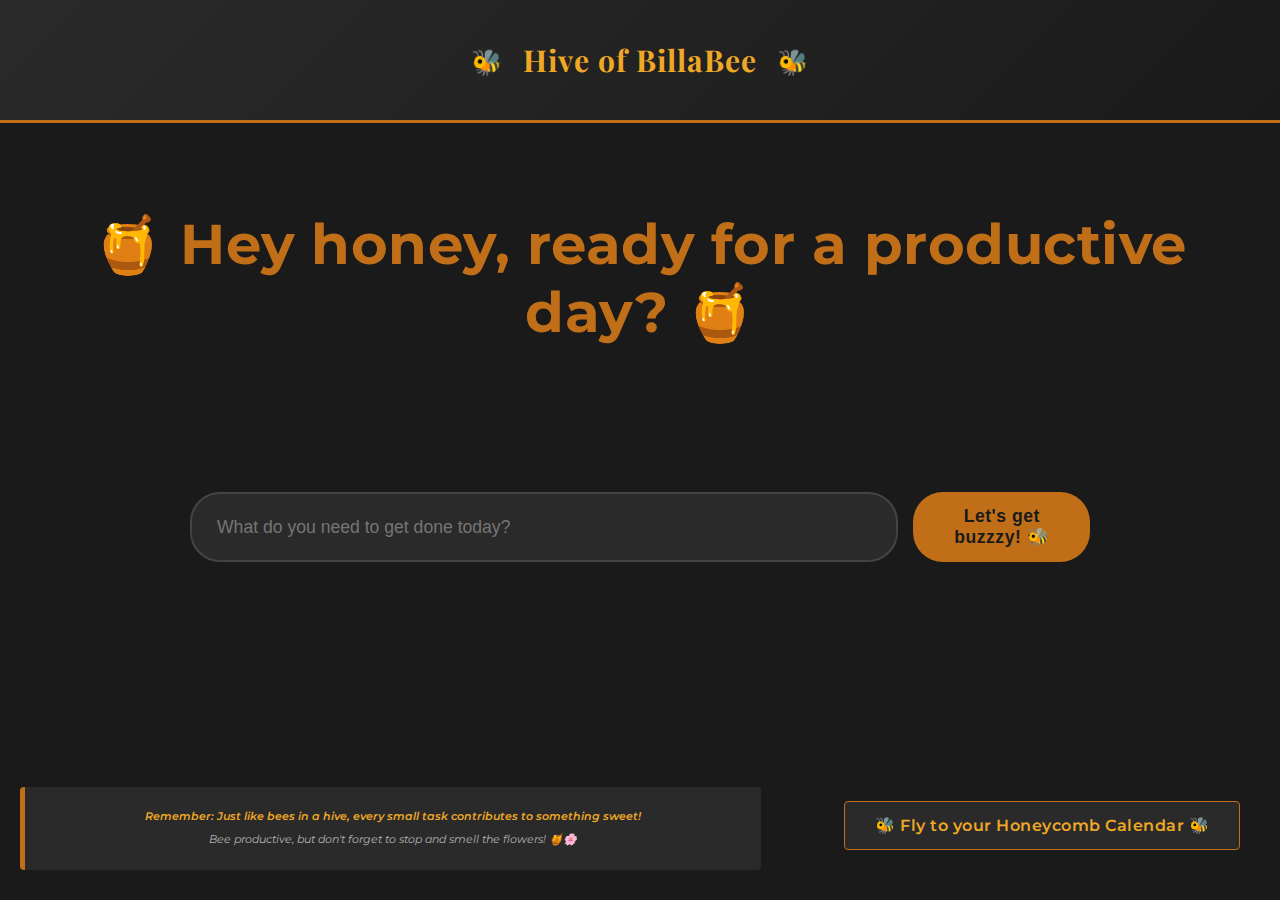
<file: frontend/index.html>
<!DOCTYPE html> 
<html>
    <head>
        <title>Hive of BillaBee</title>
        <link rel="stylesheet" href="style.css">
        <link href="https://fonts.googleapis.com/css2?family=Comfortaa:wght@400;700&family=Patrick+Hand&display=swap" rel="stylesheet">
    </head>

    <body>
        <header>
            <div class="bee-icon">🐝</div>
            <h1>Hive of BillaBee</h1>
            <div class="bee-icon">🐝</div>
        </header>
        
        <div class="welcome-message">
            <h2>🍯 Hey honey, ready for a productive day? 🍯</h2>
        </div>   
        
        <main>
            <form action="/search" method="GET" class="search-container">
                <input type="search" id="search" name="q" placeholder="What do you need to get done today?">
                <button type="submit">Let's get buzzzy! 🐝</button>
            </form>
            
            <div class="calendar-link">
                <a href="https://calendar.google.com/" class="honey-button">
                    🐝 Fly to your Honeycomb Calendar 🐝
                </a>
            </div>
            
            <div class="bee-wisdom">
                <p>Remember: Just like bees in a hive, every small task contributes to something sweet!</p>
                <p>Bee productive, but don't forget to stop and smell the flowers! 🍯🌸</p>
            </div>
        </main>
    </body>
</html>
</file>
<file: frontend/style.css>
@import url('https://fonts.googleapis.com/css2?family=Montserrat:wght@400;600&family=Playfair+Display:wght@500&display=swap');

body {
  font-family: 'Montserrat', sans-serif;
  background-color: #1a1a1a;
  color: #e6e6e6;
  margin: 0;
  padding: 0;
  min-height: 100vh;
}

header {
    background: linear-gradient(135deg, #2a2a2a 0%, #1a1a1a 100%);
    color: #eea825;
    padding: 20px;
    text-align: center;
    font-size: 15px;
    display: flex;
    justify-content: center;
    align-items: center;
    gap: 20px;
    border-bottom: 3px solid #c06f18;
    letter-spacing: 1px;
    font-family: 'Playfair Display', serif;
}

.bee-icon {
    font-size: 25px;
    animation: float 3s ease-in-out infinite;
}

.bee-icon {
    animation-delay: 0.5s;
}

@keyframes float {
    0%, 100% { transform: translateY(0); }
    50% { transform: translateY(-10px); }
}

h2 {
  color: #c06f18;
  font-size: 3.5rem;
  text-align: center;
  margin: 8;
  font-family: 'Montserrat', serif;
  font-weight: 700;
  letter-spacing: 0.5px;
  padding:40px;
}

main {
  padding: 20px;
  max-width: 900px;
  margin: 0 auto;
}

.search-container {
  display: flex;
  justify-content: center;
  gap: 15px;
  margin: 40px 0;
}

.search-container input[type="search"] {
  padding: 14px 25px;
  border: 2px solid #444;
  border-radius: 30px;
  font-size: 1.1rem;
  width: 100%;
  max-width: 900px;
  background-color: #2a2a2a;
  color: #e6e6e6;
  transition: all 0.3s ease;
}

.search-container input[type="search"]:focus {
  outline: none;
  border-color: #eea825;
  box-shadow: 0 0 0 2px rgba(238, 168, 37, 0.3);
}

.search-container button {
  padding: 14px 20px;
  background: #c06f18;
  color: #1a1a1a;
  border: none;
  border-radius: 30px;
  cursor: pointer;
  font-size: 1.1rem;
  font-weight: 600;
  transition: all 0.3s ease;
  letter-spacing: 0.5px;
}

.search-container button:hover {
  background: #ffc04d;
  transform: translateY(-1px);
}

.calendar-link {
  text-align: center;
  position:fixed; 
  bottom: 10px;
  right:40px;
  margin: 40px 0;
}

.honey-button {
  display: inline-block;
  padding: 14px 30px;
  background: #2a2a2a;
  color: #eea825;
  text-decoration: none;
  border-radius: 4px;
  font-weight: 600;
  transition: all 0.3s ease;
  border: 1px solid #c06f18;
  letter-spacing: 0.5px;
}

.honey-button:hover {
  background: rgba(238, 168, 37, 0.1);
  color: #ffc04d;
}

.bee-wisdom {
  background-color: #2a2a2a;
  border-radius: 4px;
  padding: 15px 120px;
  margin-top: 30px;
  text-align: center;
  border-left: 5px solid #c06f18;
  font-size: 11px;
  font-style: italic;
  line-height: 1.6;
  position: fixed;
  bottom: 30px; 
  left: 20px;
}

.bee-wisdom p {
  margin: 6px 0;
  color: #b3b3b3;
}

.bee-wisdom p:first-child {
  color: #eea825;
  font-weight: 600;
}

@media (max-width: 768px) {
  header {
    font-size: 2rem;
    padding: 20px;
  }
  
  h2 {
    font-size: 1.8rem;
  }
}
</file>
